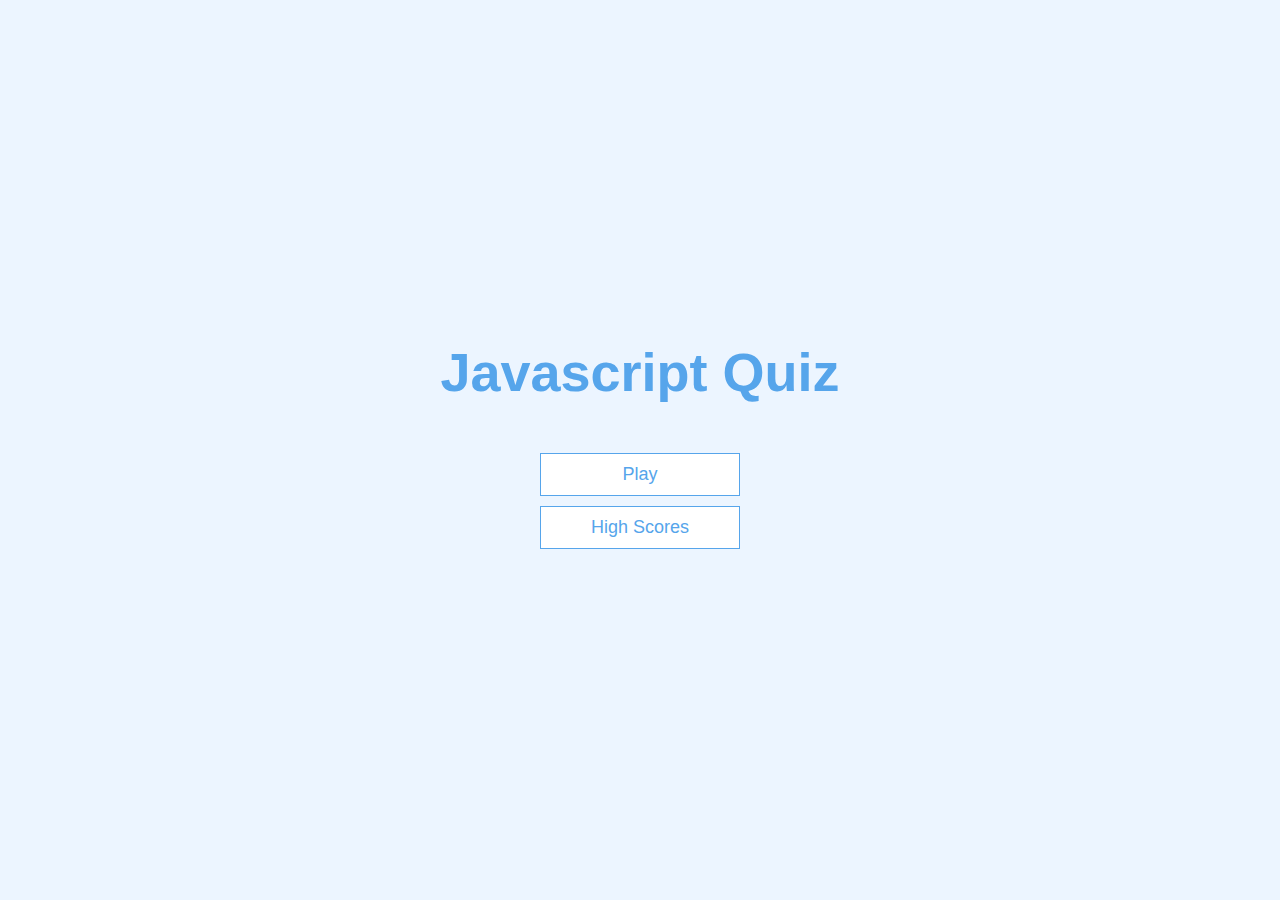
<file: index.html>
<!DOCTYPE html>
<html lang="en">

<head>
  <meta charset="UTF-8" />
  <meta name="viewport" content="width=device-width, initial-scale=1.0" />
  <meta http-equiv="X-UA-Compatible" content="ie=edge" />
  <!-- Title -->
  <title>Quick Quiz</title>
  <!-- Custom Styles -->
  <link rel="stylesheet" href="assets/css/app.css" />
  <!-- Favicon -->
  <link rel="icon" href="assets/img/favicon.ico" type="image/x-icon">
</head>

<body>
  <main class="container">
    <div id="home" class="flex-center flex-column">
      <h1 style="text-align: center;">Javascript Quiz</h1>
      <a class="btn" href="assets/html/game.html">Play</a>
      <a class="btn" href="assets/html/highscores.html">High Scores</a>
    </div>
  </main>
</body>

</html>
</file>
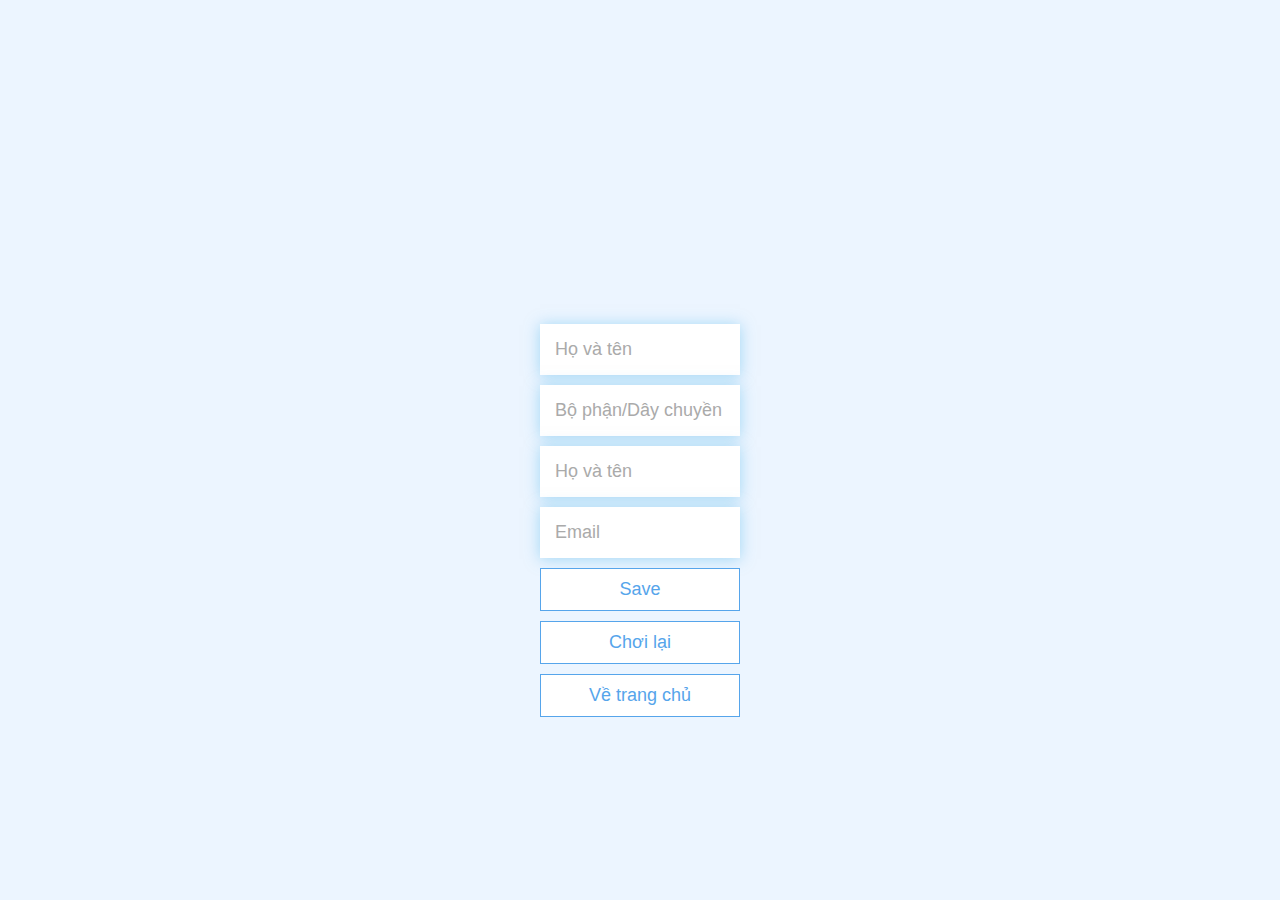
<file: assets/html/end.html>
<!DOCTYPE html>
<html lang="en">

<head>
  <meta charset="UTF-8" />
  <meta name="viewport" content="width=device-width, initial-scale=1.0" />
  <meta http-equiv="X-UA-Compatible" content="ie=edge" />
  <meta name="description" content="Javascript Custom Quiz">
  <meta name="keywords" content="Javascript, Quiz, Javascript Quiz">
  <meta name="author" content="Kirill Kuznetsov">
  <!-- Title -->
  <title>Congrats!</title>
  <!-- Custom Styles -->
  <link rel="stylesheet" href="../css/app.css" />
  <!-- Favicon -->
  <link rel="icon" href="../img/favicon.ico" type="image/x-icon">
</head>

<body>

  <!-- Final Result -->
  <main class="container">
    <div id="end" class="flex-center flex-column">
      <h1 id="so_cau_sai"></h1>
      <h1 id="diem_tong"></h1>
      <h1 id="thoi_gian_su_dung"></h1>
      <form>
        <input type="text" name="username" id="username" placeholder="Họ và tên" />
        <input type="text" name="line" id="line" placeholder="Bộ phận/Dây chuyền" />
        <input type="text" name="username" id="username" placeholder="Họ và tên" />
        <input type="email" name="email" id="email" placeholder="Email" />
        <button type="submit" class="btn" id="saveScoreBtn" onclick="saveHighScore(event)" disabled>
          Save
        </button>
      </form>
      <a class="btn" href="../html/game.html">Chơi lại</a>
      <a class="btn" href="../../index.html">Về trang chủ</a>
    </div>
  </main>
  <script src="../js/end.js"></script>
</body>

</html>
</file>
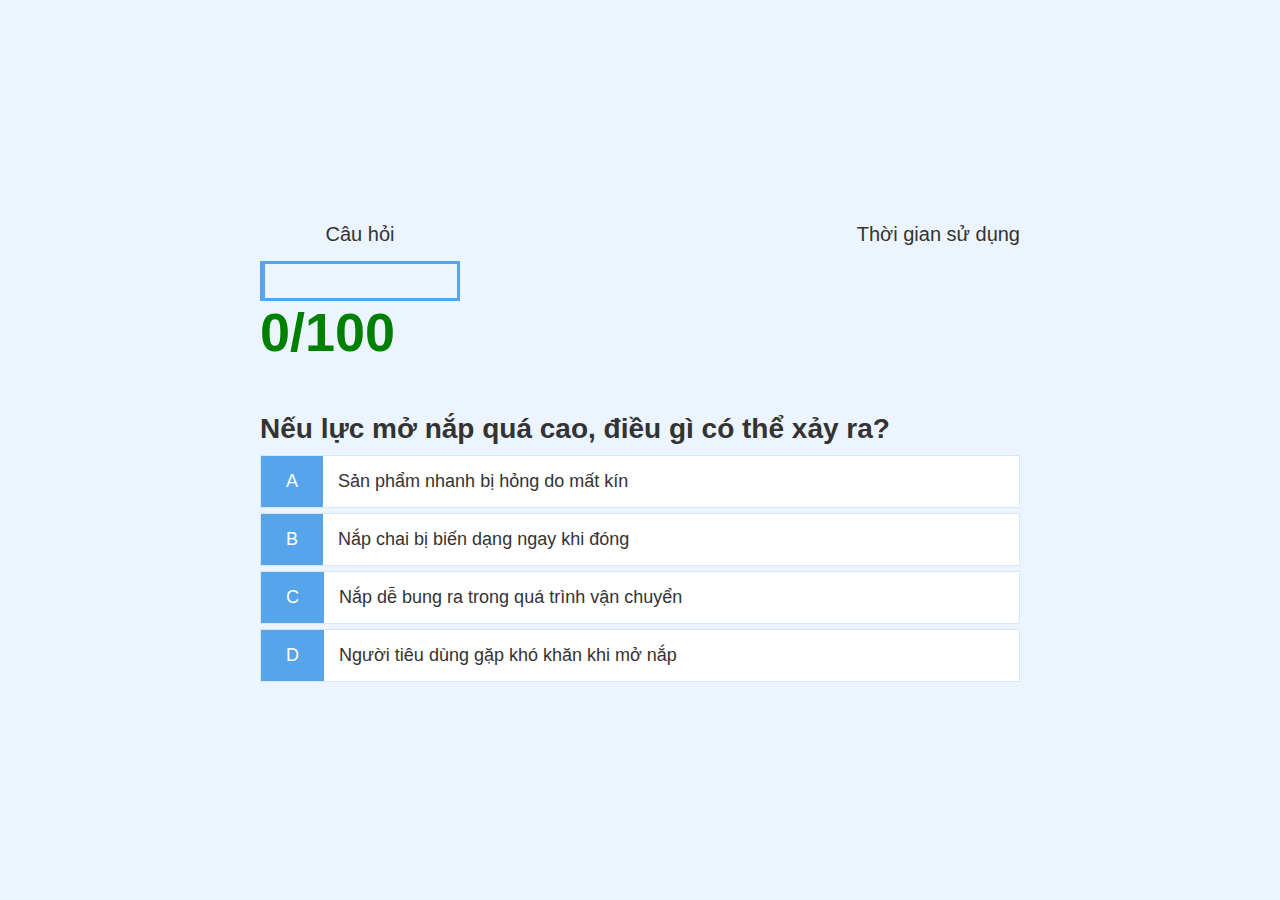
<file: assets/html/game.html>
<!DOCTYPE html>
<html lang="en">

<head>
  <meta charset="UTF-8" />
  <meta name="viewport" content="width=device-width, initial-scale=1.0" />
  <meta http-equiv="X-UA-Compatible" content="ie=edge" />
  <meta name="description" content="Javascript Custom Quiz">
  <meta name="keywords" content="Javascript, Quiz, Javascript Quiz">
  <meta name="author" content="Kirill Kuznetsov">
  <!-- Title -->
  <title>QA GOT TALENT - GAME ỨC CHẾ</title>
  <!-- Custom Styles -->
  <link rel="stylesheet" href="../css/app.css" />
  <link rel="stylesheet" href="../css/game.css" />
  <!-- Favicon -->
  <link rel="icon" href="../img/favicon.ico" type="image/x-icon">
</head>

<body>
  <main class="container" >
    <div id="game" class="justify-center flex-column" style="margin-top:1rem">
      <div id="hud">
        <div class="hud-item" style="margin-right:2px">

          <!-- Question title -->
          <p id="progressText" class="hud-prefix">
            Câu hỏi
          </p>

          <!-- Progress bar -->
          <div id="progressBar">
            <div id="progressBarFull"></div>
          </div>
          <h1 class="hud-main-text" id="so_cau_dungText" style="color:green"></h1>
        </div>


        <div class="hud-item">
          <p id="progressText_Time" class="hud-prefix">
            Thời gian sử dụng
          </p>

          <div id="progressBar_Time">
            <div id="progressBarFull_Time"></div>
          </div>
          <h1 class="hud-main-text" id="thoi_gian_su_dung" style="color:red"></h1>
        </div>
      </div>

      <!-- Dummy example -->
      <h3 id="question" style="font-weight: bold;">What is the answer to this questions?</h3>
      <div class="choice-container">
        <p class="choice-prefix">A</p>
        <p class="choice-text" data-number="1">Choice 1</p>
      </div>
      <div class="choice-container">
        <p class="choice-prefix">B</p>
        <p class="choice-text" data-number="2">Choice 2</p>
      </div>
      <div class="choice-container">
        <p class="choice-prefix">C</p>
        <p class="choice-text" data-number="3">Choice 3</p>
      </div>
      <div class="choice-container">
        <p class="choice-prefix">D</p>
        <p class="choice-text" data-number="4">Choice 4</p>
      </div>
    </div>
  </main>
  <script src="../js/game.js"></script>
</body>

</html>
</file>
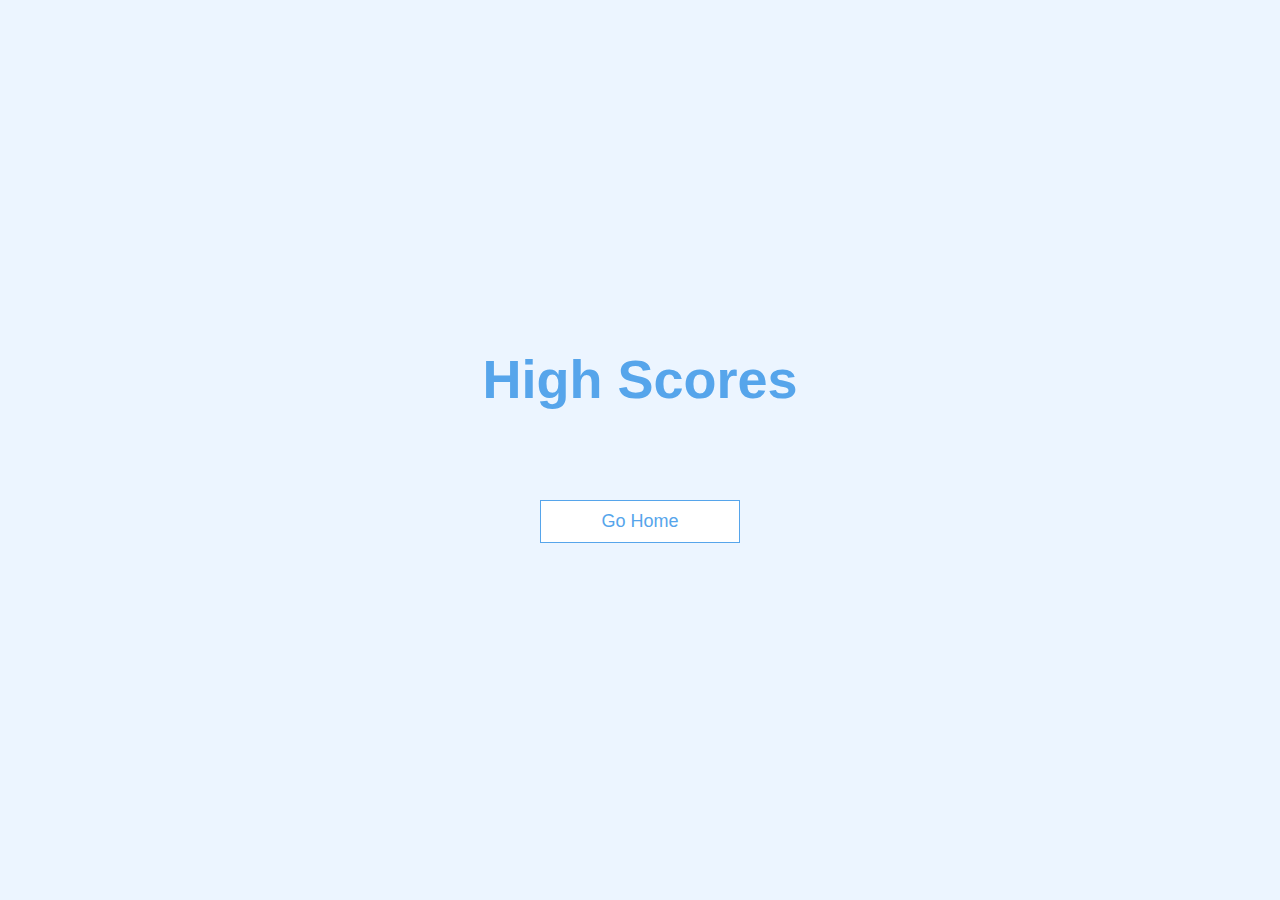
<file: assets/html/highscores.html>
<!DOCTYPE html>
<html lang="en">

<head>
  <meta charset="UTF-8" />
  <meta name="viewport" content="width=device-width, initial-scale=1.0" />
  <meta http-equiv="X-UA-Compatible" content="ie=edge" />
  <meta name="description" content="Javascript Custom Quiz">
  <meta name="keywords" content="Javascript, Quiz, Javascript Quiz">
  <meta name="author" content="Kirill Kuznetsov">
  <!-- Title -->
  <title>High Scores</title>
  <!-- Custom Styles -->
  <link rel="stylesheet" href="../css/app.css" />
  <link rel="stylesheet" href="../css/highscores.css" />
  <!-- Favicon -->
  <link rel="icon" href="../img/favicon.ico" type="image/x-icon">
</head>

<body>
  <main class="container">

    <!-- Leaderboard -->
    <div id="highScores" class="flex-center flex-column">
      <h1 id="finalScore">High Scores</h1>
      <ul id="highScoresList"></ul>
      <a class="btn" href="../../index.html">Go Home</a>
    </div>
  </main>
  <script src="../js/highscores.js"></script>
</body>

</html>
</file>
<file: assets/css/app.css>
/* GENERAL */

:root {
  background-color: #ecf5ff;
  font-size: 62.5%;
}

* {
  box-sizing: border-box;
  font-family: Arial, Helvetica, sans-serif;
  margin: 0;
  padding: 0;
  color: #333;
}

h1,
h2,
h3,
h4 {
  margin-bottom: 1rem;
}

h1 {
  font-size: 5.4rem;
  color: #56a5eb;
  margin-bottom: 5rem;
}

h1 > span {
  font-size: 2.4rem;
  font-weight: 500;
}

h2 {
  font-size: 4.2rem;
  margin-bottom: 4rem;
  font-weight: 700;
}

h3 {
  font-size: 2.8rem;
  font-weight: 500;
}

/* UTILITIES */

.container {
  width: 100vw;
  height: 100vh;
  display: flex;
  justify-content: center;
  align-items: center;
  max-width: 80rem;
  margin: 0 auto;
  padding: 2rem;
}

.container > * {
  width: 100%;
}

.flex-column {
  display: flex;
  flex-direction: column;
}

.flex-center {
  justify-content: center;
  align-items: center;
}

.justify-center {
  justify-content: center;
}

.text-center {
  text-align: center;
}

.hidden {
  display: none;
}

/* BUTTONS */
.btn {
  font-size: 1.8rem;
  padding: 1rem 0;
  width: 20rem;
  text-align: center;
  border: 0.1rem solid #56a5eb;
  margin-bottom: 1rem;
  text-decoration: none;
  color: #56a5eb;
  background-color: white;
}

.btn:hover {
  cursor: pointer;
  box-shadow: 0 0.4rem 1.4rem 0 rgba(86, 185, 235, 0.5);
  transform: translateY(-0.1rem);
  transition: transform 150ms;
}

.btn[disabled]:hover {
  cursor: not-allowed;
  box-shadow: none;
  transform: none;
}

/* FORMS */
form {
  width: 100%;
  display: flex;
  flex-direction: column;
  align-items: center;
}

input {
  margin-bottom: 1rem;
  width: 20rem;
  padding: 1.5rem;
  font-size: 1.8rem;
  border: none;
  box-shadow: 0 0.1rem 1.4rem 0 rgba(86, 185, 235, 0.5);
}

input::placeholder {
  color: #aaa;
}
</file>
<file: assets/css/game.css>
/* QUESTIONS */

.choice-container {
  display: flex;
  margin-bottom: 0.5rem;
  width: 100%;
  font-size: 1.8rem;
  border: 0.1rem solid rgb(86, 165, 235, 0.25);
  background-color: white;
}

.choice-container:hover {
  cursor: pointer;
  box-shadow: 0 0.4rem 1.4rem 0 rgba(86, 185, 235, 0.5);
  transform: translateY(-0.1rem);
  transition: transform 150ms;
}

.choice-prefix {
  padding: 1.5rem 2.5rem;
  background-color: #56a5eb;
  color: white;
}

.choice-text {
  padding: 1.5rem;
  width: 100%;
}

.correct {
  background-color: #28a745;
}

.incorrect {
  background-color: #dc3545;
}

/* HUD */

#hud {
  display: flex;
  justify-content: space-between;
}

.hud-prefix {
  text-align: center;
  font-size: 2rem;
}

.score-main-text {
  text-align: center;
}

#progressBar {
  width: 20rem;
  height: 4rem;
  border: 0.3rem solid #56a5eb;
  margin-top: 1.5rem;
}

#progressBarFull {
  height: 3.4rem;
  background-color: #56a5eb;
  width: 0%;
}

.score-prefix {
  text-align: right;
  font-size: 2rem;
}

#score {
  text-align: right;
}
</file>
<file: assets/css/highscores.css>
/* LEADERBOARD */

#highScoresList {
  list-style: none;
  padding-left: 0;
  margin-bottom: 4rem;
}

.high-score {
  font-size: 2.8rem;
  margin-bottom: 0.5rem;
}

.high-score:hover {
  transform: scale(1.025);
}
</file>
